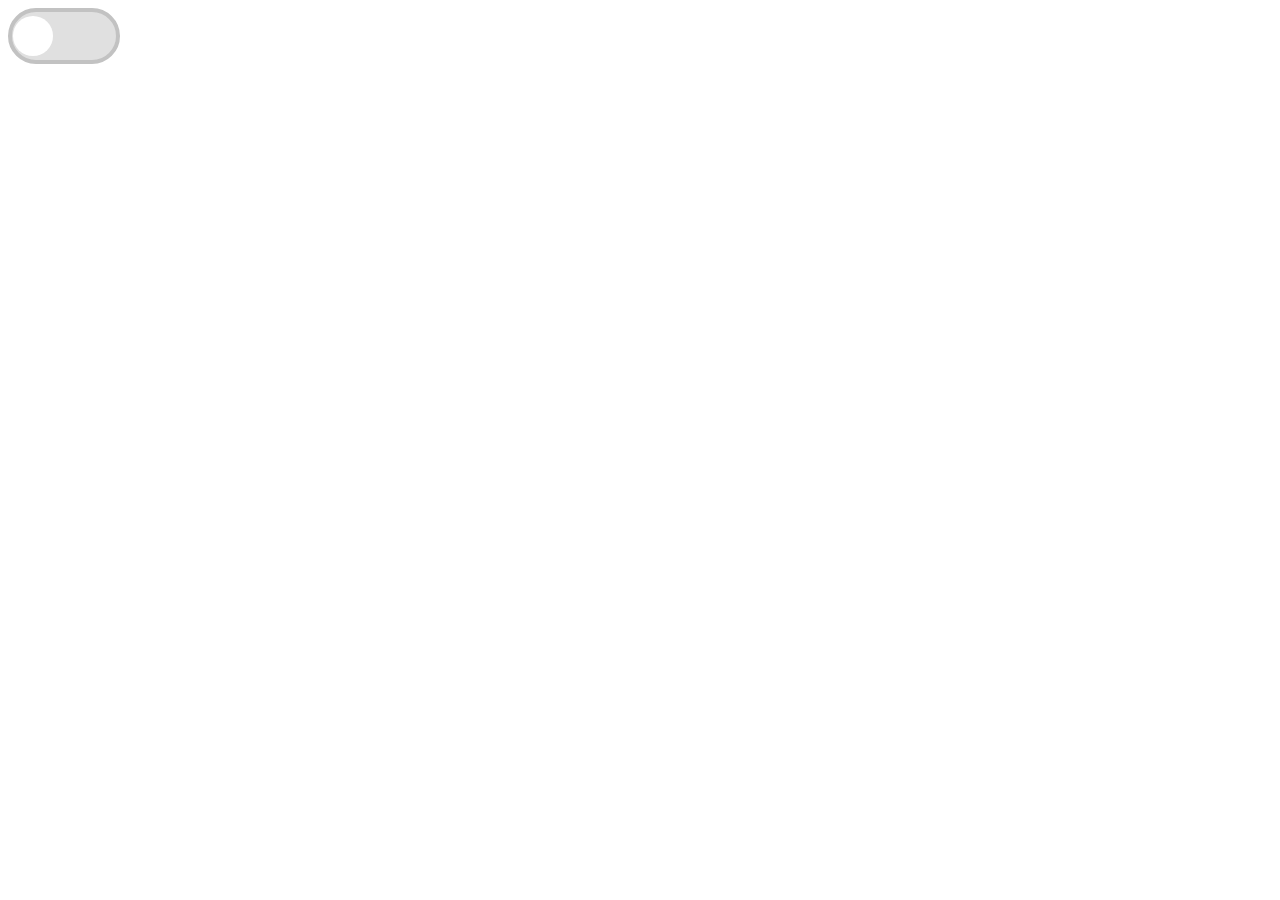
<file: Animated toggle Button/index.html>
<!DOCTYPE html>
<html lang="en">
<head>
    <meta charset="UTF-8">
    <meta name="viewport" content="width=device-width, initial-scale=1.0">
    <title>Animated toggle switch Button</title>
    <link rel="stylesheet" href="style.css">
</head>
<body>
    <div class="toggle-container">
        <input type="checkbox" id="toggle" class="toggle">
        <label for="toggle">
            <div class="toggle-circle">
                
            </div>
        </label>
    </div>
</body>
</html>
</file>
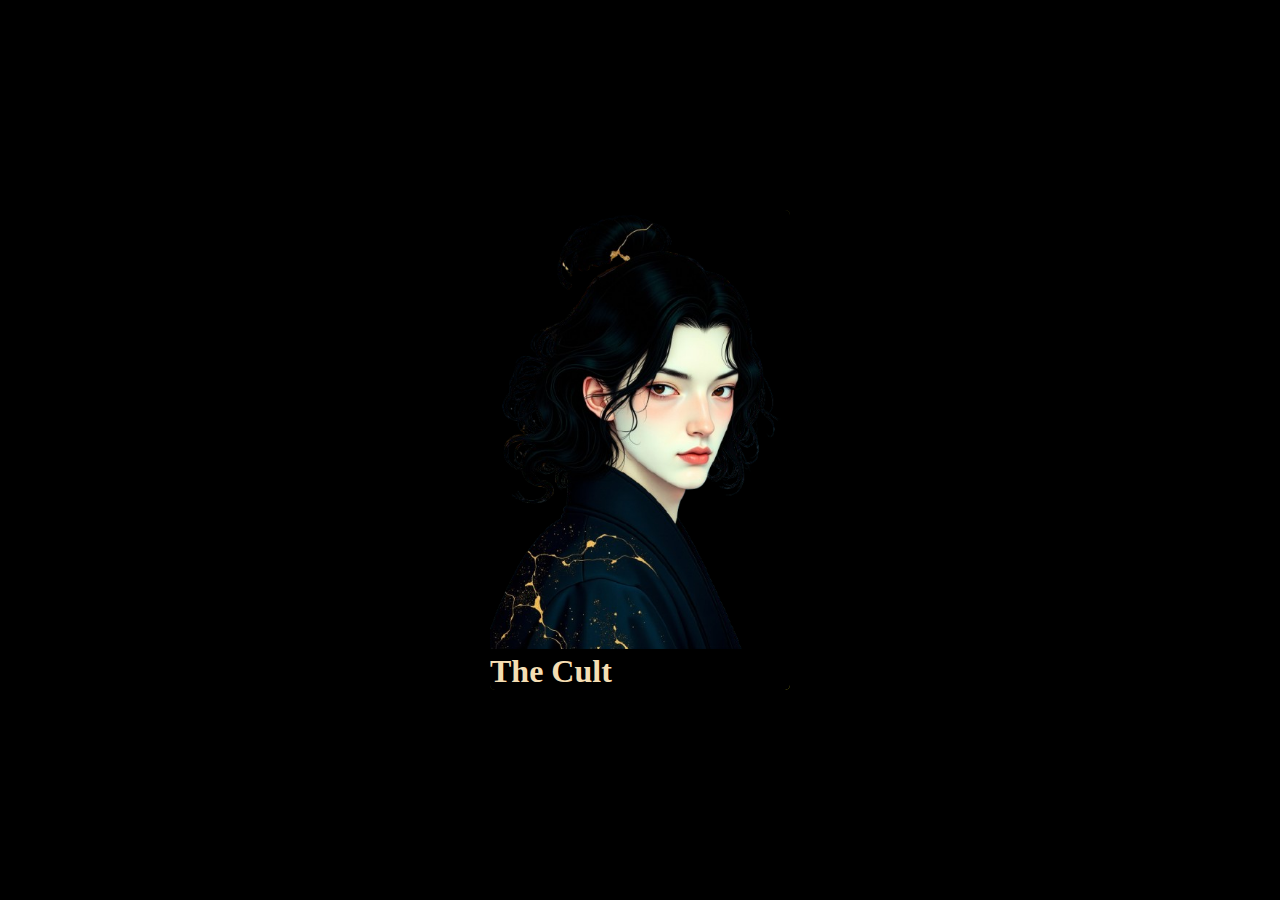
<file: Animation1/index.html>
<!DOCTYPE html>
<html lang="en">
<head>
    <meta charset="UTF-8">
    <meta name="viewport" content="width=device-width, initial-scale=1.0">
    <link rel="stylesheet" href="style.css">
    <title>Document</title>
</head>
<body>
    <div id="parent">
        <img src="./image.png" alt="">
        <h1>The Cult</h1>
    </div>
</body>
</html>
</file>
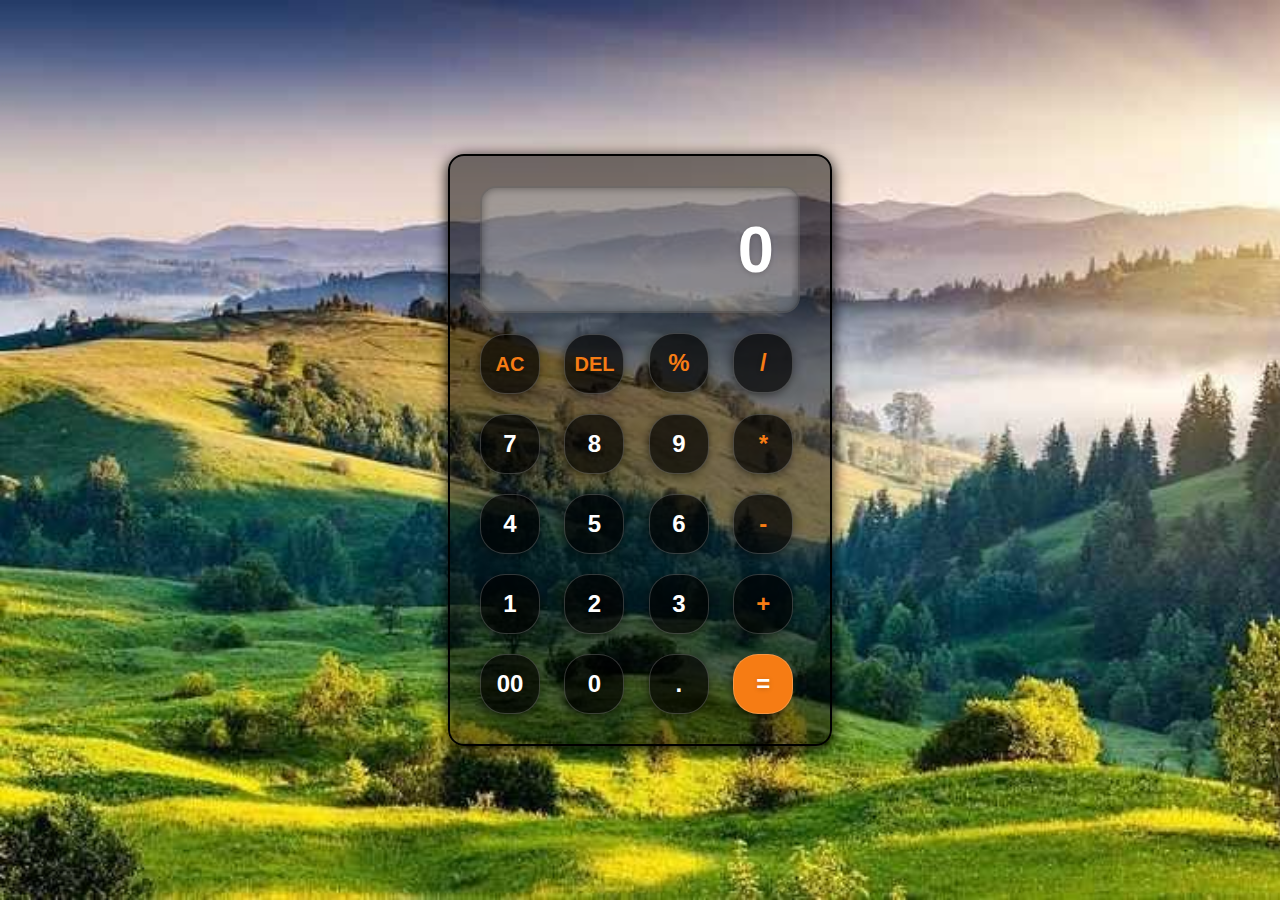
<file: calculator/index.html>
<!DOCTYPE html>
<html lang="en">

<head>
    <meta charset="UTF-8">
    <meta name="viewport" content="width=device-width, initial-scale=1.0">
    <title>Calculator</title>
    <link rel="stylesheet" href="style.css">
</head>

<body>
    <div class="container">
        <input type="text" placeholder="0" readonly>
        <div>
           <button class="operator ac">AC</button>
           <button class="operator del">DEL</button>
           <button class="operator ">%</button>
           <button class="operator ">/</button>
        </div>
        <div>
           <button>7</button>
           <button>8</button>
           <button>9</button>
           <button class="operator ">*</button>
        </div>
        <div>
            <button>4</button>
            <button>5</button>
            <button>6</button>
            <button class="operator ">-</button>
        </div>
        <div>
            <button>1</button>
            <button>2</button>
            <button>3</button>
            <button class="operator ">+</button>
        </div>
        <div>
            <button>00</button>
            <button>0</button>
            <button>.</button>
            <button class="equalBtn">=</button>
        </div>
    </div>


    <script src="./script.js"></script>
</body>

</html>
</file>
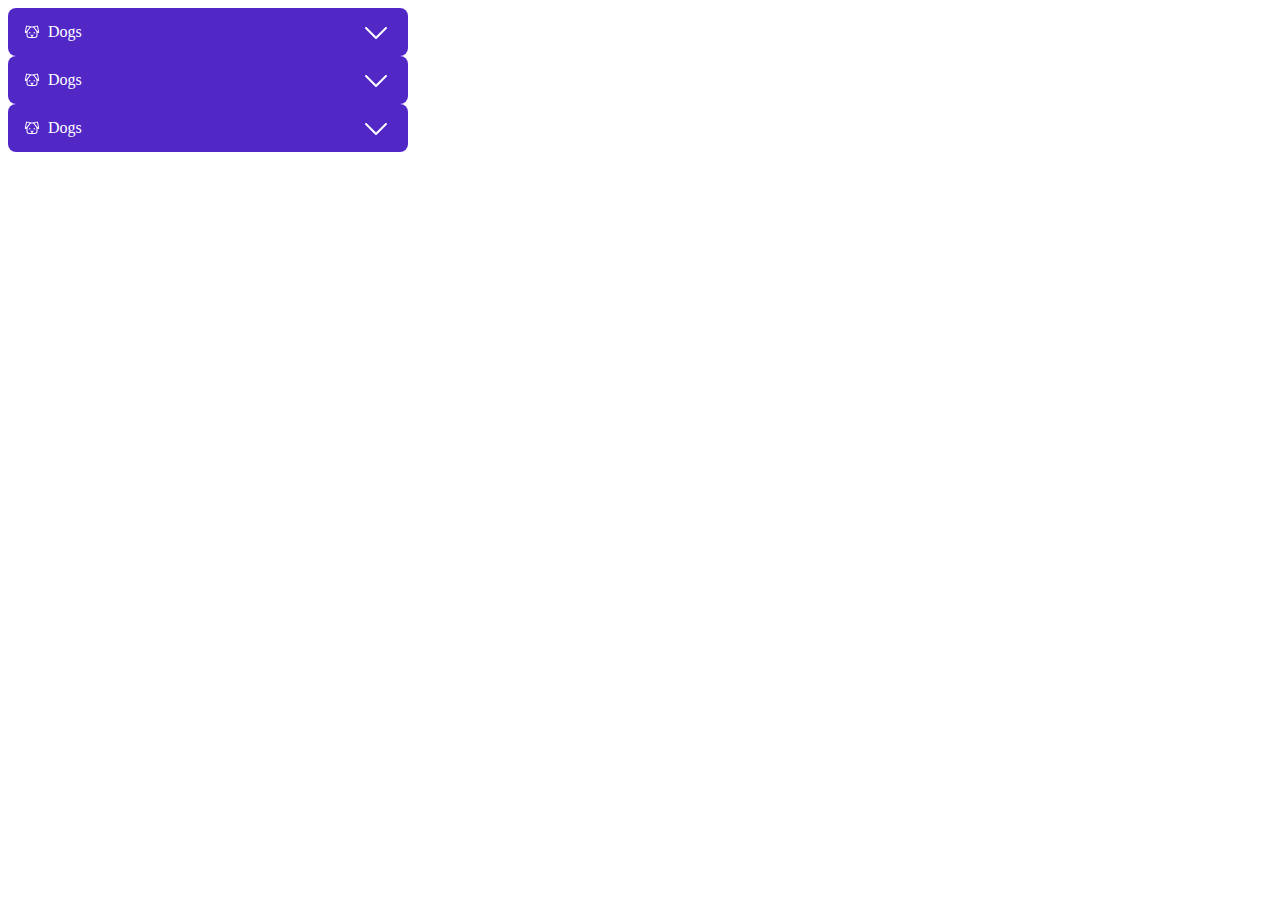
<file: dropdown menu/index.html>
<!DOCTYPE html>
<html lang="en">

<head>
    <meta charset="UTF-8">
    <meta name="viewport" content="width=device-width, initial-scale=1.0">
    <title>Dropdown Menu</title>
    <link rel="stylesheet" href="style.css">
</head>

<body>
    <div class="side-menu">
        <div class="dropdown">
            <label class="dropdown-menu">
                <div class="dropdown-name">
                    <img src="./dog-icon.svg" alt="dog-icon">
                    <span>Dogs</span>
                </div>
                <input type="checkbox" />
                <svg width="32" height="32" viewBox="0 0 32 32" fill="none" xmlns="http://www.w3.org/2000/svg">
                    <path fill-rule="evenodd" clip-rule="evenodd"
                        d="M5.29289 11.2929C5.68342 10.9024 6.31658 10.9024 6.70711 11.2929L16 20.5858L25.2929 11.2929C25.6834 10.9024 26.3166 10.9024 26.7071 11.2929C27.0976 11.6834 27.0976 12.3166 26.7071 12.7071L16.7071 22.7071C16.3166 23.0976 15.6834 23.0976 15.2929 22.7071L5.29289 12.7071C4.90237 12.3166 4.90237 11.6834 5.29289 11.2929Z"
                        fill="white" />
                </svg>
            </label>
            <ul class="menu-list">
                <li>Item 1</li>
                <li>Item 2</li>
                <li>Item 3</li>
                <li>Item 4</li>
            </ul>
        </div>
        <div class="dropdown">
            <label class="dropdown-menu">
                <div class="dropdown-name">
                    <img src="./dog-icon.svg" alt="dog-icon">
                    <span>Dogs</span>
                </div>
                <input type="checkbox" />
                <svg width="32" height="32" viewBox="0 0 32 32" fill="none" xmlns="http://www.w3.org/2000/svg">
                    <path fill-rule="evenodd" clip-rule="evenodd"
                        d="M5.29289 11.2929C5.68342 10.9024 6.31658 10.9024 6.70711 11.2929L16 20.5858L25.2929 11.2929C25.6834 10.9024 26.3166 10.9024 26.7071 11.2929C27.0976 11.6834 27.0976 12.3166 26.7071 12.7071L16.7071 22.7071C16.3166 23.0976 15.6834 23.0976 15.2929 22.7071L5.29289 12.7071C4.90237 12.3166 4.90237 11.6834 5.29289 11.2929Z"
                        fill="white" />
                </svg>
            </label>
            <ul class="menu-list">
                <li>Item 1</li>
                <li>Item 2</li>
                <li>Item 3</li>
                <li>Item 4</li>
            </ul>
        </div>
        <div class="dropdown">
            <label class="dropdown-menu">
                <div class="dropdown-name">
                    <img src="./dog-icon.svg" alt="dog-icon">
                    <span>Dogs</span>
                </div>
                <input type="checkbox" />
                <svg width="32" height="32" viewBox="0 0 32 32" fill="none" xmlns="http://www.w3.org/2000/svg">
                    <path fill-rule="evenodd" clip-rule="evenodd"
                        d="M5.29289 11.2929C5.68342 10.9024 6.31658 10.9024 6.70711 11.2929L16 20.5858L25.2929 11.2929C25.6834 10.9024 26.3166 10.9024 26.7071 11.2929C27.0976 11.6834 27.0976 12.3166 26.7071 12.7071L16.7071 22.7071C16.3166 23.0976 15.6834 23.0976 15.2929 22.7071L5.29289 12.7071C4.90237 12.3166 4.90237 11.6834 5.29289 11.2929Z"
                        fill="white" />
                </svg>
            </label>
            <ul class="menu-list">
                <li>Item 1</li>
                <li>Item 2</li>
                <li>Item 3</li>
                <li>Item 4</li>
            </ul>
        </div>
    </div>
</body>

</html>
</file>
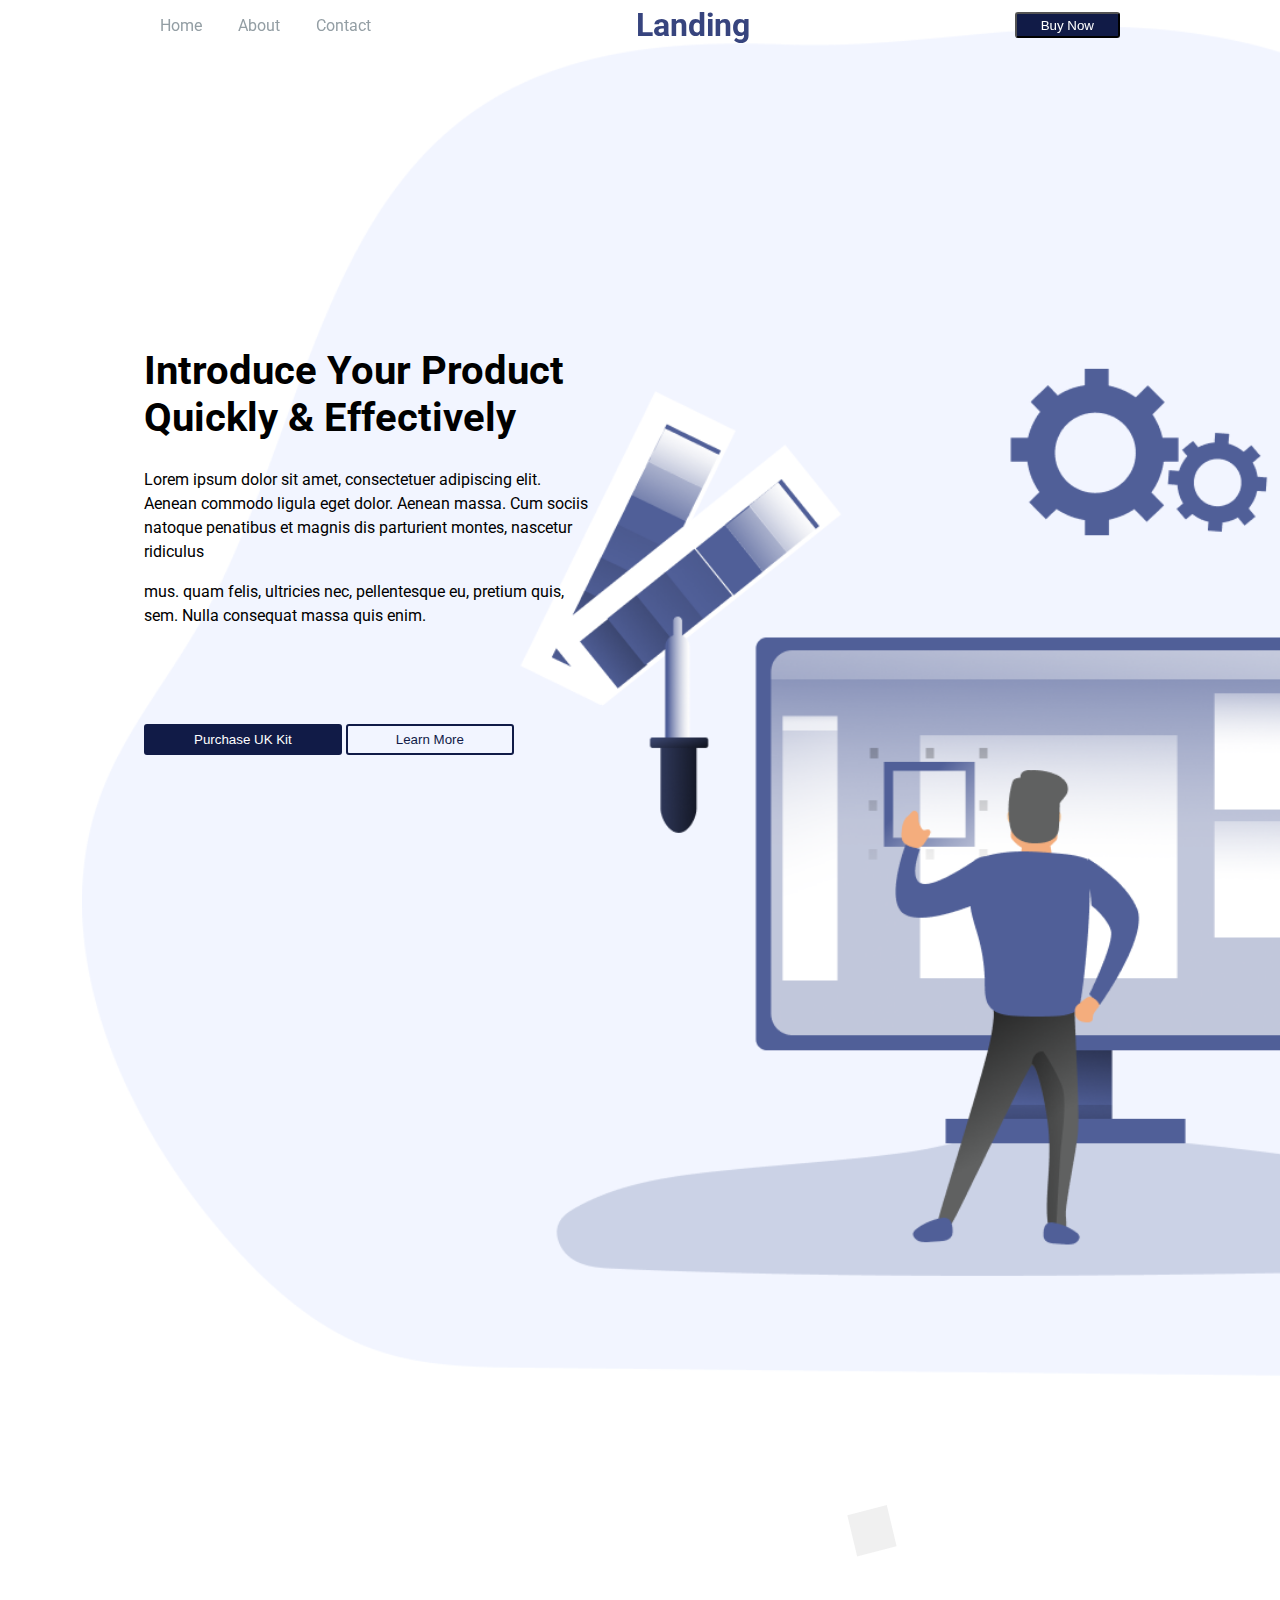
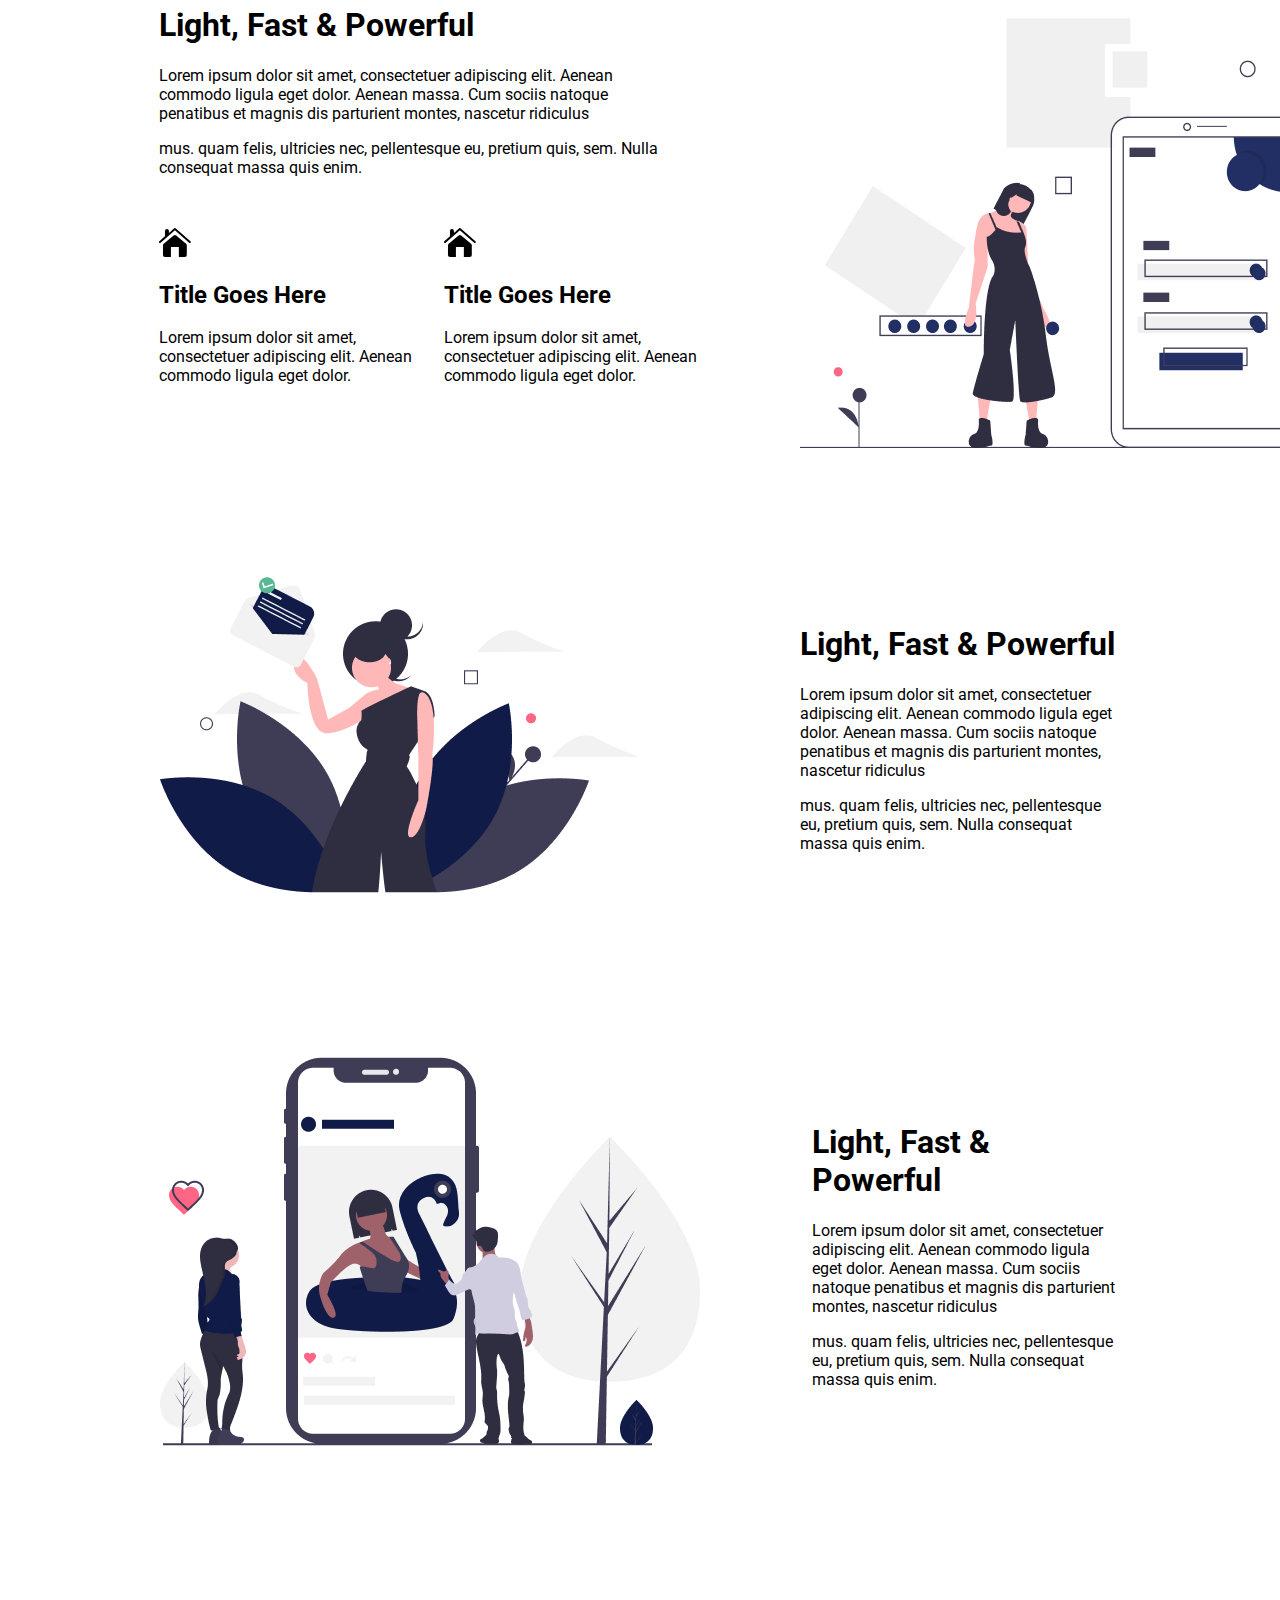
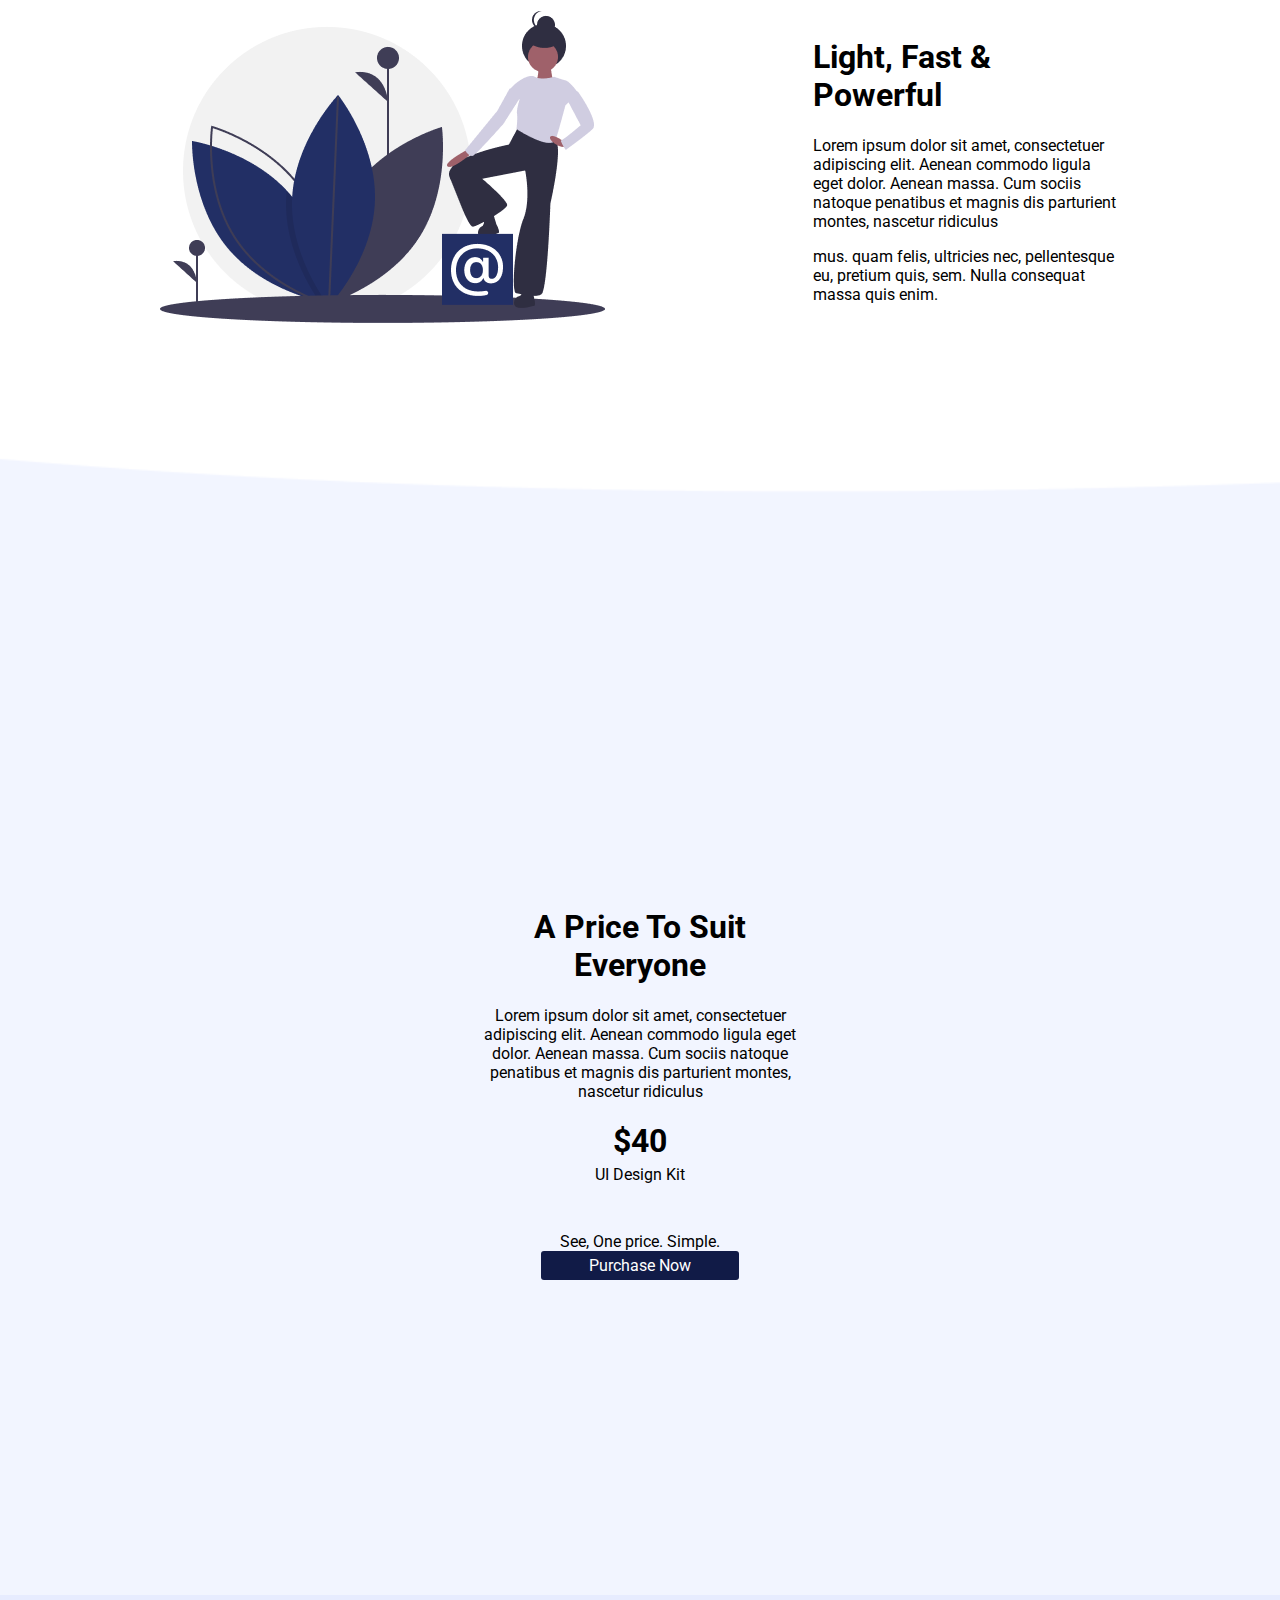
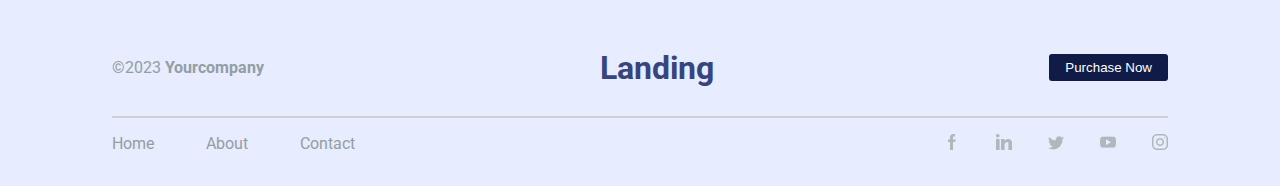
<file: figma/index.html>
<!DOCTYPE html>
<html lang="en">

<head>
    <meta charset="UTF-8">
    <meta name="viewport" content="width=device-width, initial-scale=1.0">
    <title>Figma website 1</title>
    <link rel="stylesheet" href="style.css">
    <link
        href="https://fonts.googleapis.com/css?family=Roboto:100,100italic,300,300italic,regular,italic,500,500italic,700,700italic,900,900italic"
        rel="stylesheet" />

</head>

<body>
    <div id="header">
        <div id="nav-bar">
            <a href="#">Home</a>
            <a href="#">About</a>
            <a href="#">Contact</a>
        </div>

        <h1>Landing</h1>

        <button>Buy Now</button>
    </div>

    <div id="bg-image">


        <div id="content-1">
            <h1>Introduce Your Product Quickly & Effectively</h1>

            <p>Lorem ipsum dolor sit amet, consectetuer adipiscing elit. Aenean commodo ligula eget dolor. Aenean massa.
                Cum sociis natoque penatibus et magnis dis parturient montes, nascetur ridiculus
            </p>
            <p>mus. quam felis, ultricies nec, pellentesque eu, pretium quis, sem. Nulla consequat massa quis
                enim.</p>

            <button class="btn btn-1">
                Purchase UK Kit
            </button>
            <button class="btn btn-2">
                Learn More
            </button>

        </div>

    </div>


    <div id="content-2-container">
        <div id="content-2">
            <h1>Light, Fast & Powerful</h1>

            <p>Lorem ipsum dolor sit amet, consectetuer adipiscing elit. Aenean commodo ligula eget dolor. Aenean massa.
                Cum sociis natoque penatibus et magnis dis parturient montes, nascetur ridiculus
            </p>
            <p>mus. quam felis, ultricies nec, pellentesque eu, pretium quis, sem. Nulla consequat massa quis
                enim.</p>

            <div id="content-2-box">

                <div id="box-1" class="box">
                    <img src="./assests/house.svg" alt="">
                    <h2>Title Goes Here</h2>
                    <p>Lorem ipsum dolor sit amet, consectetuer adipiscing elit. Aenean commodo ligula eget dolor. </p>
                </div>
                <div id="box-2" class="box">
                    <img src="./assests/house.svg" alt="">
                    <h2>Title Goes Here</h2>
                    <p>Lorem ipsum dolor sit amet, consectetuer adipiscing elit. Aenean commodo ligula eget dolor. </p>
                </div>

            </div>

        </div>

        <img src="./assests/undraw_mobile_login_ikmv.png" alt="">

    </div>


    <div id="content-3-container">

        <div class="content-3-box1">
            <div>
                <img src="./assests/undraw_happy_news_hxmt.png" alt="">
            </div>
            <div class="content-3-box1-1">
                <h1>Light, Fast & Powerful</h1>
                <p>Lorem ipsum dolor sit amet, consectetuer adipiscing elit. Aenean commodo ligula eget dolor. Aenean
                    massa.
                    Cum sociis natoque penatibus et magnis dis parturient montes, nascetur ridiculus
                </p>
                <p>mus. quam felis, ultricies nec, pellentesque eu, pretium quis, sem. Nulla consequat massa quis
                    enim.</p>
            </div>
        </div>

        <div class="content-3-box2">
            <div>
                <img src="./assests/undraw_social_influencer_sgsv.png" alt="">
            </div>
            <div class="content-3-box1-1">
                <h1>Light, Fast & Powerful</h1>
                <p>Lorem ipsum dolor sit amet, consectetuer adipiscing elit. Aenean commodo ligula eget dolor. Aenean
                    massa.
                    Cum sociis natoque penatibus et magnis dis parturient montes, nascetur ridiculus
                </p>
                <p>mus. quam felis, ultricies nec, pellentesque eu, pretium quis, sem. Nulla consequat massa quis
                    enim.</p>
            </div>
        </div>

        <div class="content-3-box3">
            <div>
                <img src="./assests/undraw_mention_6k5d.png" alt="">
            </div>
            <div class="content-3-box1-1">
                <h1>Light, Fast & Powerful</h1>
                <p>Lorem ipsum dolor sit amet, consectetuer adipiscing elit. Aenean commodo ligula eget dolor. Aenean
                    massa.
                    Cum sociis natoque penatibus et magnis dis parturient montes, nascetur ridiculus
                </p>
                <p>mus. quam felis, ultricies nec, pellentesque eu, pretium quis, sem. Nulla consequat massa quis
                    enim.</p>

            </div>

        </div>

    </div>


    <div id="content-4-container">
        <div id="content-4-container-box">
            <h1>A Price To Suit Everyone</h1>
            <p>Lorem ipsum dolor sit amet, consectetuer adipiscing elit. Aenean commodo ligula eget dolor. Aenean massa.
                Cum sociis natoque penatibus et magnis dis parturient montes, nascetur ridiculus </p>

            <div id="dollar">
                <h1>$40</h1>
                <p>UI Design Kit</p>
            </div>

            <div id="purchase">

                <p>See, One price. Simple.</p>
                <a href="#">Purchase Now</a>

            </div>

        </div>

    </div>

    <div id="footer-container">
        <div class="footer-container-box-1">
            <p>©2023 <b>Yourcompany</b></p>
            <h1>Landing</h1>
            <button>Purchase Now</button>
        </div>
        <hr>
        <div class="footer-container-box-1 ">
            <div id="links">
                <a href="#">Home</a>
                <a href="#">About</a>
                <a href="#">Contact</a>
            </div>
            <div id="logos">
                <a href="#"><img src="./assests/facebook.png" alt=""></a>
                <a href="#"><img src="./assests/Combined Shape.png" alt=""></a>
                <a href="#"><img src="./assests/twiter.png" alt=""></a>
                <a href="#"><img src="./assests/youtube.png" alt=""></a>
                <a href="#"><img src="./assests/Instagram.png" alt=""></a>
            </div>

        </div>

    </div>


    <script src="./script.js"></script>
</body>

</html>
</file>
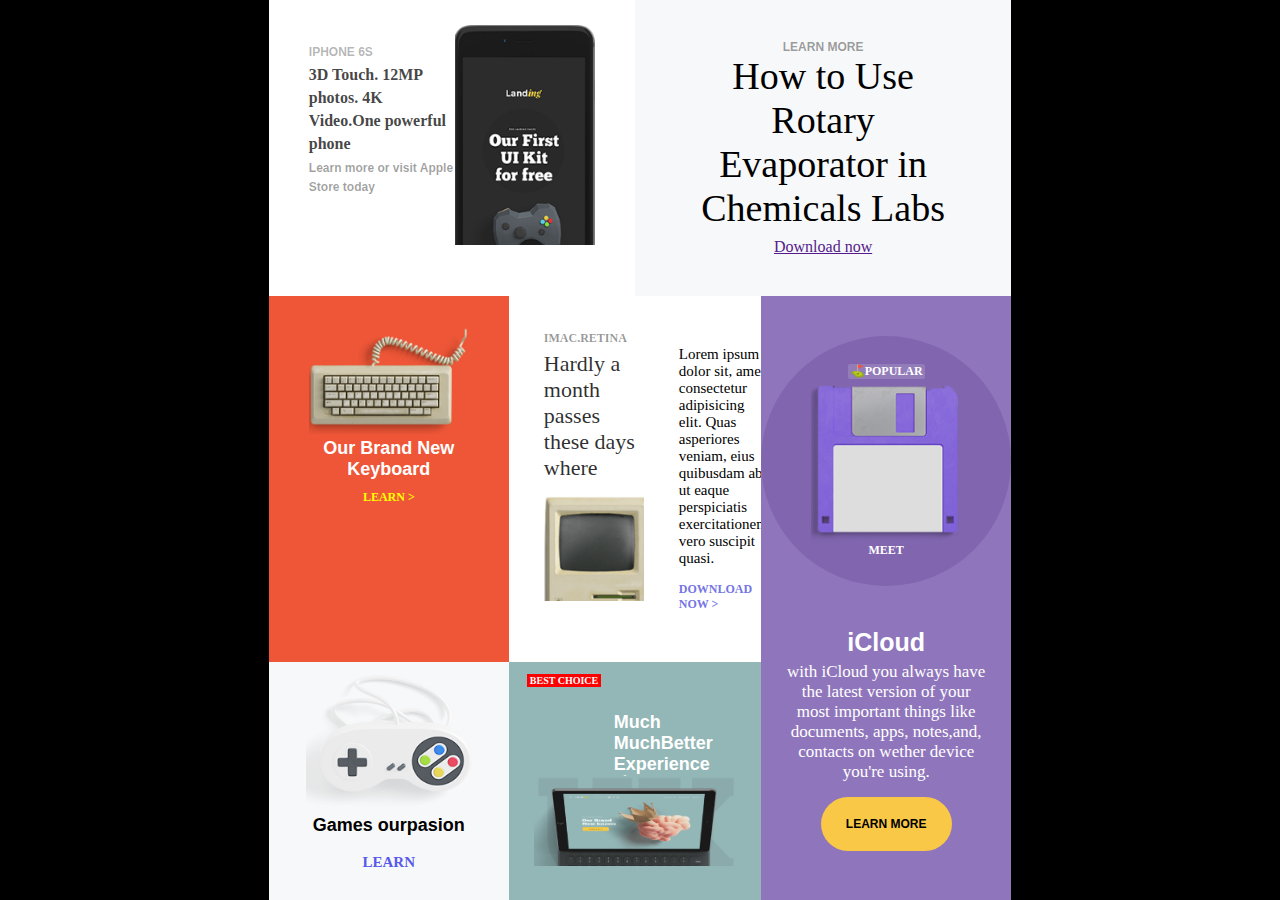
<file: Grid/index.html>
<!DOCTYPE html>
<html lang="en">
<head>
    <meta charset="UTF-8">
    <meta name="viewport" content="width=device-width, initial-scale=1.0">
    <link rel="stylesheet" href="style.css">
    <title>Grid</title>
</head>
<body>
    <div id="main">
        <div id="div1">
                <div id="textdiv1">
                    <h4>iphone 6s</h4>
                    <ol id="ol1">
                        <li>3D Touch. 12MP</li>
                        <li> photos. 4K</li>
                        <li>Video.One powerful</li>
                        <li>phone</li>
                    </ol>
                    <ol id="ol2">
                        <li>Learn more or visit Apple</li>
                        <li>Store today</li>
                    </ol>
                </div>
                <div id="imagediv1">
                    <img src="./mobile.png" alt="">
                </div>
        </div>
        <div id="div2">
            <div>
                <h1>learn more</h1>
                <p>How to Use Rotary Evaporator in Chemicals Labs</p>
                <a href="">Download now</a>
            </div>
        </div>
        <div id="div3">
            <img src="./keyboard.png" alt="">
            <p>our brand new keyboard</p>
            <h4>learn ></h4>
        </div>
        <div id="div4">
            <div id="box1div4">
                <h1>imac.retina</h1>
                <p>Hardly a month passes these days where</p>
                <img src="./whitemobile.png" alt="">
            </div>
            <div id="box2div4">
                <p>Lorem ipsum dolor sit, amet consectetur adipisicing elit. Quas asperiores veniam, eius quibusdam ab ut eaque perspiciatis exercitationem vero suscipit quasi.</p>
                <h1>download now ></h1>
            </div>
        </div>
        <div id="div5">
            <div id="box1div5">
                <h1>⛳Popular</h1>
                <img src="./circle image.png" alt="">
                <h2>meet</h2>
            </div>
            <div id="box2div5">
                <h1>iCloud</h1>
                <p>with iCloud you always have the latest version of your most important things like documents, apps, notes,and, contacts on wether device you're using.</p>
                <button>learn more</button>
            </div>
        </div>
        <div id="div6">
            <img src="./paint.png" alt="">
            <h1>Games ourpasion</h1>
            <h2>learn</h2>
        </div>
        <div id="div7">
            <h1>best choice</h1>
            <p>Much MuchBetter Experience</p>
            <img src="./laptop.png" alt="">
        </div>
    </div>
</body>
</html>
</file>
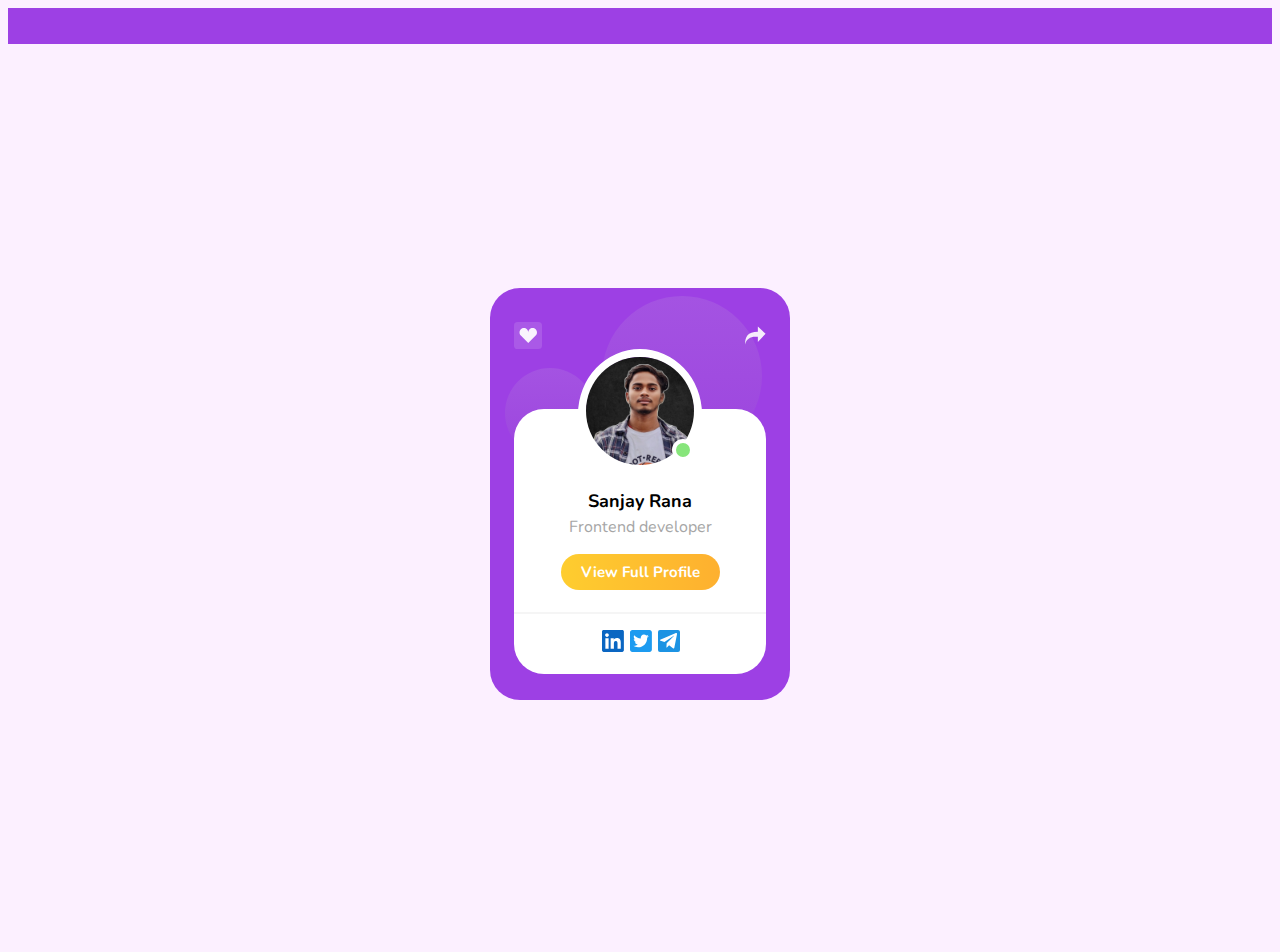
<file: profile card/index.html>
<!DOCTYPE html>
<html lang="en">

<head>
    <meta charset="UTF-8">
    <meta name="viewport" content="width=device-width, initial-scale=1.0">
    <title>Profile card</title>
    <link rel="preconnect" href="https://fonts.googleapis.com">
    <link rel="preconnect" href="https://fonts.gstatic.com" crossorigin>
    <link href="https://fonts.googleapis.com/css2?family=Nunito:ital,wght@0,200..1000;1,200..1000&display=swap"
        rel="stylesheet">
    <link rel="stylesheet" href="style.css">
</head>

<body>
    <div class="top-strip"></div>
    <div class="container">
        <div class="profile-card">
            <div class="blue-circle circle1"></div>
            <div class="blue-circle circle2"></div>
            <div class="icons">
                <img src="./svgs/Like-icon.svg" alt="like-icon">
                <img src="./svgs/share-icon.svg" alt="share-icon">
            </div>
            <div class="profile-content">
                <div class="avtar-container">
                    <img src="./svgs/sanjay33.jpg" alt="avatar">
                    <div class="green-dot"></div>
                </div>
                <h3 class="userName">Sanjay Rana</h3>
                <p class="sub-title">Frontend developer</p>
                <a href="#" class="view-profile-btn">View Full Profile</a>
                <div class="socialMedia-icon">
                    <img class="social-icon" src="./svgs/linkedin-icon.svg" alt="linkedin">
                    <img class="social-icon" src="./svgs/twitter-icon.svg" alt="teiter">
                    <img class="social-icon" src="./svgs/telegram-icon.svg" alt="telegram">
                </div>
            </div>
        </div>
    </div>
</body>

</html>
</file>
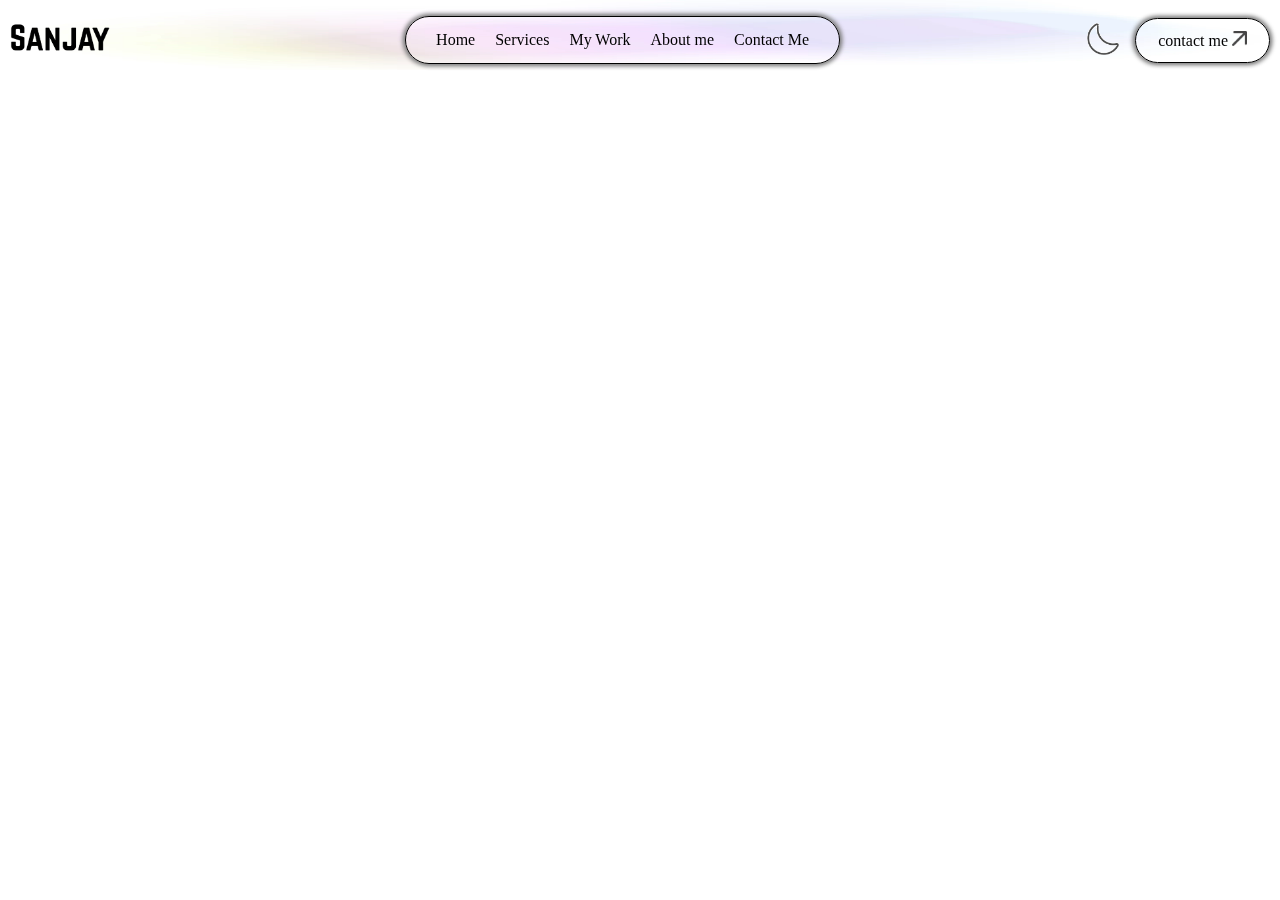
<file: Responsive NavBar/index.html>
<!DOCTYPE html>
<html lang="en">

<head>
    <meta charset="UTF-8">
    <meta name="viewport" content="width=device-width, initial-scale=1.0">
    <title>Document</title>
    <link rel="stylesheet" href="style.css">
</head>

<body>
    <div class="header-image-container">
        <img src="./images/header-bg-color.png" alt="header-image">
    </div>

    <header>
        <div class="logo-image-container">
            <img src="./images/logo-dark.png" alt="logo-image">
        </div>

        <div class="close-icon">
            <button><img src="./images/close-black.png" alt="close-icon"></button>
        </div>
        <nav class="nav-bar">
            <a href="#">Home</a>
            <a href="#">Services</a>
            <a href="#">My Work</a>
            <a href="#">About me</a>
            <a href="#">Contact Me</a>
        </nav>


        <div class="moon-container">
            <button><a href="#"><img src="./images/moon_icon.png" alt=""></a></button>
        </div>

        <div class="contact-container">
            <a href="#">contact me <img src="./images/arrow-icon.png" alt="arrow-icon"></a>
        </div>

        <div class="menu-container">
            <button><img src="./images/menu-black.png" alt=""></button>
        </div>

    </header>
    <nav class="nav-bar-vertical">
        <a href="#">Home</a>
        <a href="#">Services</a>
        <a href="#">My Work</a>
        <a href="#">About me</a>
        <a href="#">Contact Me</a>
    </nav>

    <div class="close-menu-container">
        <button><img src="./images/close-black.png" alt="close-icon"></button>
    </div>

    <script src="./script.js"></script>
</body>

</html>
</file>
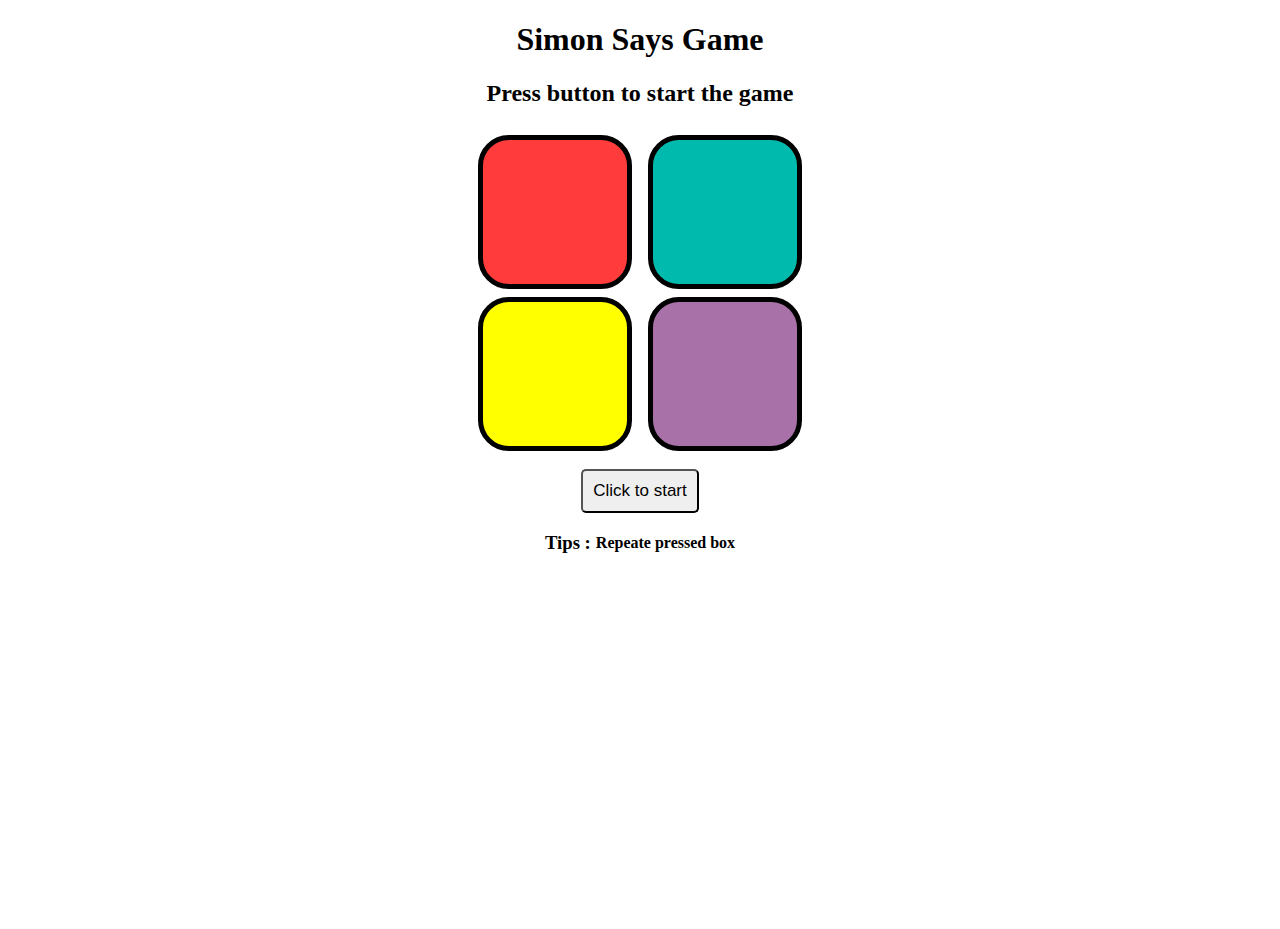
<file: simonGame/index.html>
<!DOCTYPE html>
<html lang="en">

<head>
    <meta charset="UTF-8">
    <meta name="viewport" content="width=device-width, initial-scale=1.0">
    <title>Simon Game</title>
    <link rel="stylesheet" href="style.css">
</head>

<body>
    <h1>Simon Says Game</h1>
    <h2>Press button to start the game</h2>

    <div class="btn-container">

        <div class="line-one">
            <div class="btns red" type="button" id="red"></div>
            <div class="btns yellow" type="button" id="yellow"></div>
        </div>

        <div class="line-two">
            <div class="btns green" type="button" id="green"></div>
            <div class="btns purple" type="button" id="purple"></div>
        </div>
    </div>

    <button class="startBtn">Click to start</button>
    
    <div class="box">
        <h3>Tips :</h3>
        <h4>Repeate pressed box</h4>
    </div>












    <script src="./script.js"></script>
</body>

</html>
</file>
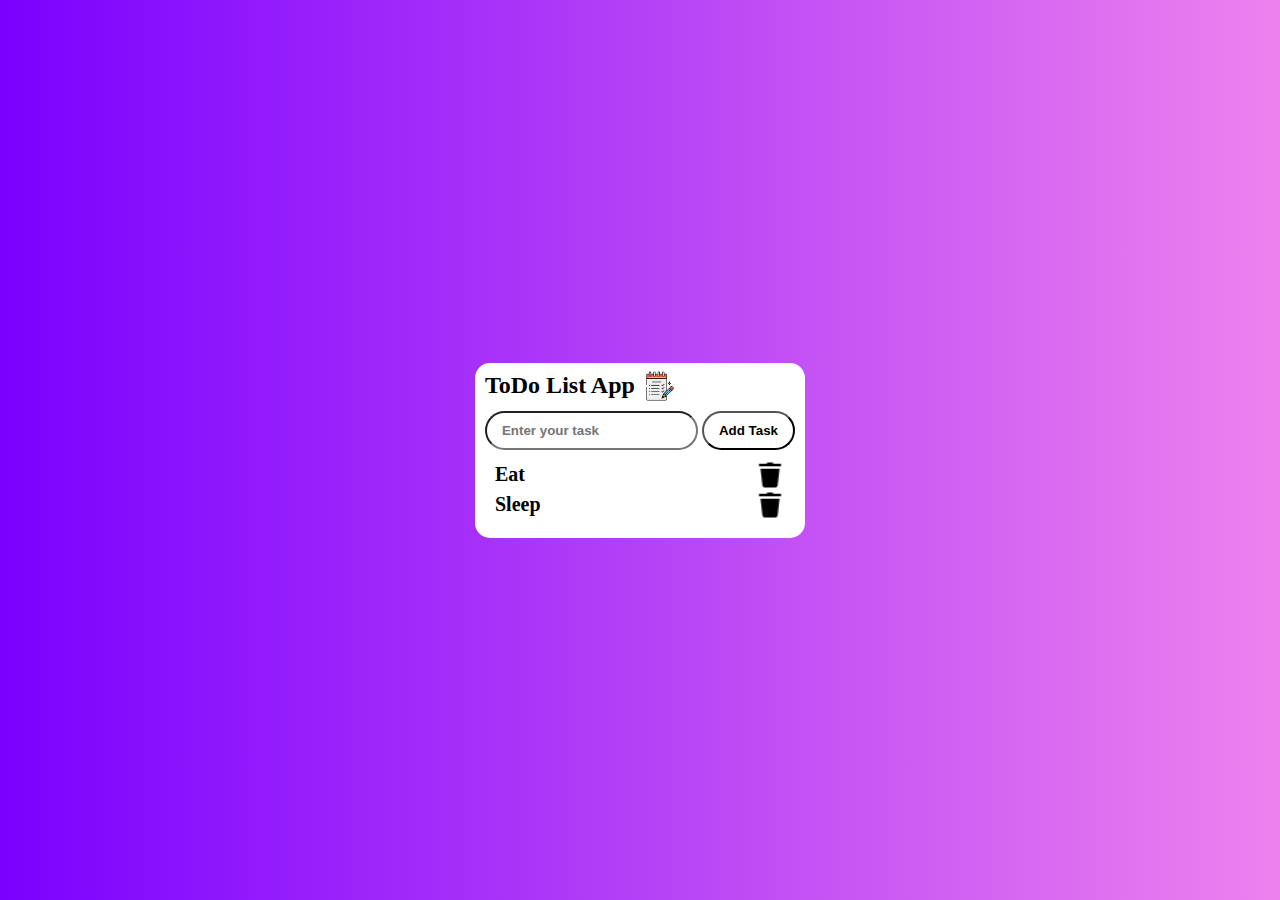
<file: ToDoList/index.html>
<!DOCTYPE html>
<html lang="en">

<head>
    <meta charset="UTF-8">
    <meta name="viewport" content="width=device-width, initial-scale=1.0">
    <title>To Do List</title>
    <link rel="stylesheet" href="style.css">
</head>

<body>
    <div class="toDo-container">
        <div class="container">
            <h2>ToDo List App <img src="./assests/ToDoimage.png" alt="ToDo image" width="30px"></h2>
            <input type="text" placeholder="Enter your task">
            <button type="submit" class="delete1">Add Task</button>
            <div class="list">
                <li>Eat <img class="delete2" src="./assests/icons8-delete-24.png" alt=""></button></li>
                <li>Sleep <img class="delete2" src="./assests/icons8-delete-24.png" alt=""></button></li>
            </div>

        </div>
    </div>


    <script src="./script.js"></script>
</body>

</html>
</file>
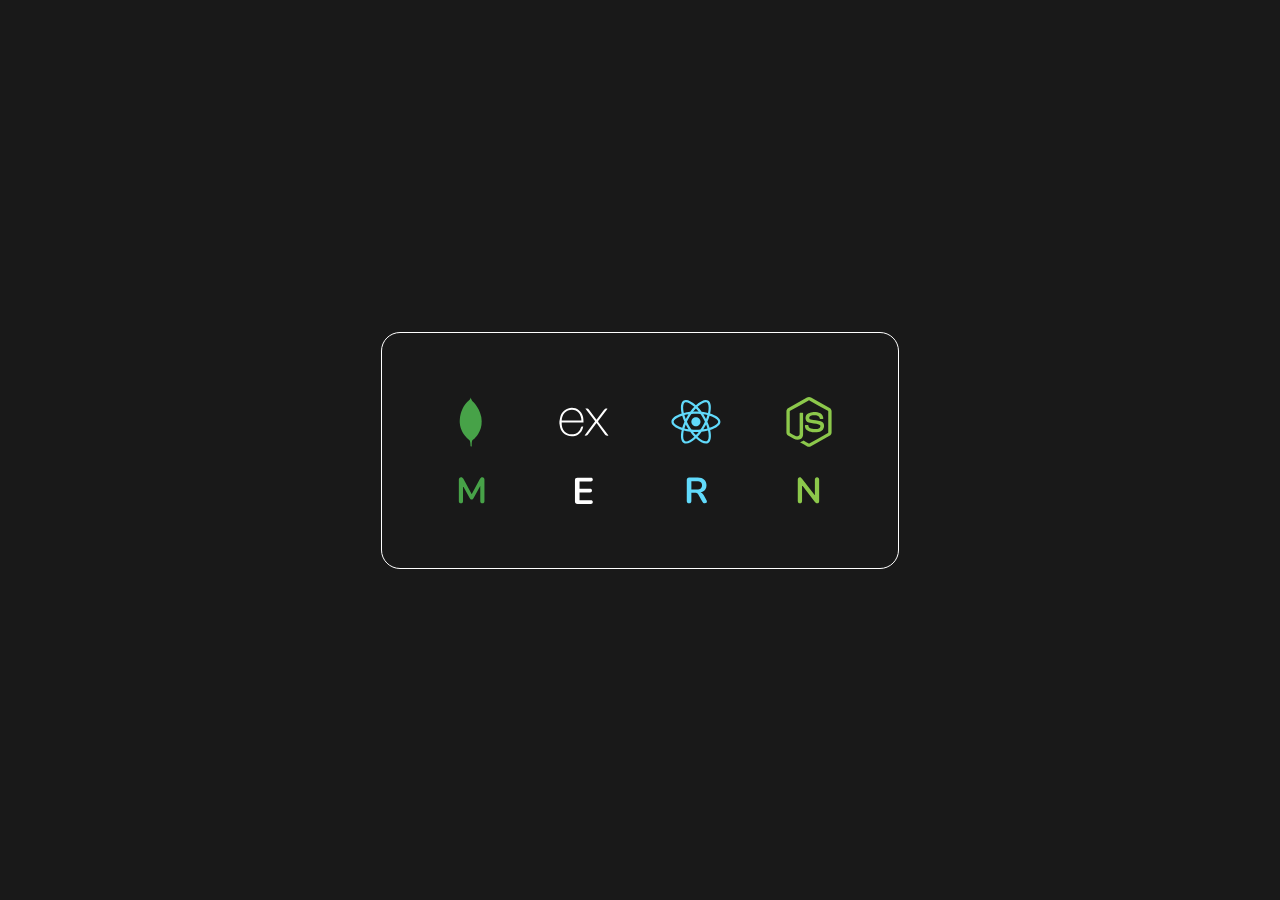
<file: Tooltip/index.html>
<!DOCTYPE html>
<html lang="en">

<head>
    <meta charset="UTF-8">
    <meta name="viewport" content="width=device-width, initial-scale=1.0">
    <title>Tooltip</title>
    <link rel="stylesheet" href="style.css">
</head>

<body>
    <div class="tooltip-container">

        <div class="tooltip-icon mongoDB">
            <img src="/Tooltip/svgs/mongoDBsm.svg" alt="mongodb symbol">
            <img src="/Tooltip/svgs/mongoDBw.svg" alt="" width="27px" height="27px">
            <div class="tooltip"><span>mongoDB</span></div>
        </div>

        <div class="tooltip-icon expressjs">
            <img src="/Tooltip/svgs/expressJSsm.svg" alt="expressjs symbol">
            <img src="/Tooltip/svgs/expressw.svg" alt="expressjs-E" height="27px" width="27px">
            <div class="tooltip"><span>Express.JS</span></div>
        </div>

        <div class="tooltip-icon reactjs">
            <img src="/Tooltip/svgs/reactSm.svg" alt="reactjs symbol">
            <img src="/Tooltip/svgs/reactJSw.svg" alt="react-R" height="27px" width="27px">
            <div class="tooltip"><span>React.JS</span></div>
        </div>

        <div class="tooltip-icon nodejs">
            <img src="/Tooltip/svgs/nodeJSsm.svg" alt="nodejs symbol">
            <img src="/Tooltip/svgs/nodesJSw.svg" alt="nodejs-N" height="27px" width="27px">
            <div class="tooltip"><span>Node.JS</span></div>
        </div>

    </div>

    <script src="./script.js"></script>
</body>

</html>
</file>
<file: Animated toggle Button/style.css>
* {
    box-sizing: border-box;
}
:root {
    --color: #5128c6;
}
.toggle {
    height: 5px;
    position: absolute;
    top: 10px;
    left: 40px;
}

.toggle-container label {
    display: inline-block;
    width: 112px;
    height: 56px;
    background-color: #e0e0e0;
    border: 4px solid#c2c2c2;
    border-radius: 30px;
    cursor: pointer;
    display: flex;
    position: relative;
    padding: 4px;
}

.toggle-circle {
    width: 40px;
    height: 40px;
    background-color: white;
    border-radius: 100%;
    transition: all .25s ease-in-out;
    position: absolute;
    left: 1.2px;
}

.toggle-container label:hover {
    border-color: var(--color);
}

.toggle:checked+label .toggle-circle {
    left: 100%;
    background-color: #e0e0e0;
    transform: translate(-105%);
}

.toggle:checked+label {
    border-color: var(--color);
    background-color: white
}

.toggle:focus+label,
label:active {
    border-color: var(--color);
    outline: 2px solid #cfbfff;
}
</file>
<file: Animation1/style.css>
* {
    margin: 0;
    padding: 0;
    box-sizing: border-box;
}

html,
body {
    height: 100%;
    width: 100%;
}

body {
    background-color: rgb(0, 0, 0);
    display: flex;
    align-items: center;
    justify-content: center;
}

@property --rotate {
    syntax: "<angle>";
    initial-value: 0deg;
    inherits: false;
}

#parent {
    max-width: 300px;
    max-height: 500px;
    color: wheat;
    background:linear-gradient(black) padding-box,
            conic-gradient(from var(--rotate), black, rgb(243, 243, 40), black, black) border-box;
    border-radius: 5px;
    box-shadow: 0 0 0px rgb(208, 208, 63);
    animation: rotatebox 4s infinite linear;
    border: 0px solid rgba(0, 0, 0, 0.784);
    animation-play-state: paused;
    transition: all 0.3s linear;
}

#parent:hover{
    animation-play-state: running;
    box-shadow: 0 0 30px rgb(208, 208, 63);
    border: 5px solid rgba(0, 0, 0, 0.468);
    color: aqua;
    text-shadow: 0 0 10px;
    
}

img {
    width: 100%;
}

@keyframes rotatebox {
    from {
        --rotate: 0deg;
    }

    to {
        --rotate: 360deg;
    }
}
</file>
<file: calculator/style.css>
* {
    box-sizing: border-box;
    margin: 0;
    padding: 0;
    font-family: sans-serif;
    font-weight: bold;
}
body {
    width: 100%;
    height: 100vh;
    display: flex;
    justify-content: center;
    align-items: center;
    background: url(./assets/backgroundjpg.jpg);
    background-size: cover;
}

.container {
    padding: 20px;
    border: 2px solid black;
    border-radius: 16px;
    box-shadow: 0px 3px 15px rgba(0,0,0.8);
    background: rgba(0, 0, 0, 0.5);
}
input{
    width: 320px;
    padding: 24px;
    margin: 10px;
    background: rgba(255, 255, 255, 0.3);
    box-shadow: inset 0px 0px 8px rgba(0, 0, 0, 0.4);
    font-size: 65px;
    color: #fff;
    border: 2px solid rgba(0, 0, 0, 0.3);
    border-radius: 16px;
    text-shadow: 0px 1px 5px rgba(0, 0, 0, 0.2);
    text-align: right;
}

input::placeholder{
    color: #fff;
}
button{
    width: 60px;
    height: 60px;
    margin: 10px;
    color: #fff;
    background: rgba(0, 0, 0, 0.7);
    font-size: 24px;
    cursor: pointer;
    border: 1px solid rgba(255, 255, 255, 0.2);
    border-radius: 25px;
    text-shadow: 0px 1px 5px rgba(0, 0, 0, 0.2);
    box-shadow: -1px 2px 10px rgba(0, 0, 0, 0.5);
}

.ac, .del {
    font-size: 20px;
}
button:hover {
    color: #fff;
    background-color: #f67c14;
}
.equalBtn {
    background-color: #f67c14;
}
.operator {
    color: #f67c14;
}
</file>
<file: dropdown menu/style.css>
* {
    box-sizing: border-box;
}

.side-menu {
    max-width: 400px;
}

.dropdown-menu {

    background-color: #5128c6;
    border-radius: 8px;
    display: flex;
    justify-content: space-between;
    align-items: center;
    padding: 8px 16px;
    cursor: pointer;
    color: white;
}

.dropdown-menu input {
    position: absolute;
    opacity: 0;
}

.dropdown-name {
    display: flex;
    gap: 8px;
}

.dropdown-menu svg {
    transition: transform 0.25s ease-in-out;
}

.dropdown-menu input:checked+svg {
    transform: rotate(180deg);
}

.menu-list {
    padding: 0;
    margin: 0;
    box-shadow:0 0 16px 0 rgba(0, 0, 0, 0.2);
    max-height: 0;
    overflow: hidden;
    transition: all 0.25s ease-in-out;
    border-radius: 0 0 4px 4px;
}

.menu-list li {
    list-style-type: none;
    padding: 8px 40px;
    cursor: pointer;
}
.menu-list li:hover {
    background-color: #e5e5e5;
}
.dropdown:has(input:checked) .menu-list{
    max-height: 400px;
}
.dropdown:has(input:checked) .dropdown-menu{
    border-radius: 4px 4px 0 0;
}

.dropdown-menu.dropdown + .dropdown {
    margin-top: 16px;
}
</file>
<file: figma/style.css>
* {
    box-sizing: border-box;
}

body {
    padding: 0;
    margin: 0;
    font-family: "Roboto",sans-serif;
}


#bg-image {
    background-image: url("./assests/designer_1.png");
    background-repeat: no-repeat;
    background-position: right;
    background-size: contain;
    position: relative;
    top: 0;
    height: 150vh;
}

#header {
    position: fixed;
    top: 0;
    display: flex;
    justify-content: space-between;
    align-items: center;
    padding: 0 10rem;
    width: 100%;
    height: 50px;
    z-index: 999;
}

.scroll {
    background: rgba(255, 255, 255, 0.3);
    backdrop-filter: blur(10px);
    -webkit-backdrop-filter: blur(10px);
}

#nav-bar a {
    text-decoration: none;
    color: #939EA4;
}

#nav-bar a+a {
    margin-left: 2rem;

}

#header>h1 {
    color: #37447E;
}

#header>button {
    background-color: #111B47;
    color: #fff;
    padding: 0.2rem 1.5rem;
    border-radius: 3px;
    cursor: pointer;
}

#content-1 {
    width: 30rem;
    margin-left: 10%;
    padding: 0 1rem;
    position: relative;
    top: 20rem;
}

#content-1>h1 {
    font-size: 2.5rem;
}

#content-1>p {
    line-height: 1.5;
}

#content-1>.btn {
    padding: 0.4rem 3rem;
    border-radius: 3px;
    border: 2px solid #111B47;
    margin-top: 5rem;
    cursor: pointer;
}

.btn-1 {
    background-color: #111B47;
    color: white;
}

.btn-2 {
    background: transparent;
    color: #111B47;
}


#content-2-container {
    display: flex;
    gap: 10rem;
    padding: 8rem;
    overflow-x: hidden;
}

#content-2 {
    width: 32rem;
    position: relative;
    left: 3%;
    padding-top: 5rem;

}

#content-2-box {
    width: 35rem;
    position: relative;
    margin-top: 3rem;
    display: flex;
    gap: 10px;
}

.box>h2 {
    font-size: 1.5rem;
}

.box>p {
    font-size: 1rem;
}

#content-3-container {
    padding: 0 10rem 5rem;
    display: flex;
    flex-direction: column;

}

.content-3-box1 {
    display: flex;
    align-items: center;
    gap: 10rem;
    margin-bottom: 10rem;
}

.content-3-box1-1 {
    width: 30rem;
}

.content-3-box2 {
    display: flex;
    align-items: center;
    gap: 7rem;
    margin-bottom: 10rem;
}

.content-3-box3 {
    display: flex;
    align-items: center;
    gap: 13rem;
}

#content-4-container {
    background-image: url(./assests/Rectangle.png);
    background-position: center;
    background-size: cover;
    display: flex;
    justify-content: center;
    align-items: center;
    padding: 30rem;
}

#content-4-container-box {
    text-align: center;
    width: 33rem;
}

#dollar>h1 {
    margin-bottom: 0;
}

#dollar>p {
    margin-top: 5px;
}

#purchase>p {
    margin-top: 3rem;
    margin-bottom: 5px;
}

#purchase>a {
    background-color: #111B47;
    color: #fff;
    padding: 0.2rem 3rem;
    border-radius: 3px;
    text-decoration: none;
    padding: 0.3rem 3rem;
}

#footer-container {
    display: flex;
    flex-direction: column;
    background-color: #E7ECFF;
    padding: 2rem 7rem;
    margin-top: -10rem;
}

.footer-container-box-1 {
    display: flex;
    justify-content: space-between;
    align-items: center;
}

.footer-container-box-1>p {
    color: #939EA4;
}

.footer-container-box-1>h1 {
    color: #37447E;
}

.footer-container-box-1>button {
    background-color: #111B47;
    border: none;
    color: #fff;
    padding: 0.4rem 1rem;
    border-radius: 3px;
    cursor: pointer;
}

#footer-container>hr {
    border: 1px solid #CDD1D4;
    width: 100%;
    margin-bottom: 1rem;
}

#links a {
    text-decoration: none;
    color: #939EA4;
}

#links a+a {
    margin-left: 3rem;
}

#logos a+a {
    margin-left: 2rem;
}
</file>
<file: Grid/style.css>
* {
    margin: 0;
    padding: 0;
    box-sizing: border-box;
}

html,
body {
    width: 100%;
    height: 100%;
    background-color: black;
    display: flex;
    align-items: center;
    justify-content: center;
}

#main {
    text-align: center;
    height: 100%;
    width: 58%;
    display: grid;
    grid-template-columns: 1fr 1fr 1fr 1fr;
    grid-template-rows: 1fr 1fr 1fr;
    grid-template-areas: "div1 div1 div2 div2"
        "div3 div4 div4 div5"
        "div6 div7 div7 div5";

}

#div1 {
    color: black;
    background-color: white;
    grid-area: div1;
    display: flex;
    justify-content: space-between;
    padding: 0 40px;
}

#textdiv1 {
    margin-top: 45px;
}

#textdiv1 h4 {
    font-size: 12px;
    color: rgba(0, 0, 0, 0.304);
    text-align: start;
    margin-bottom: 7px;
    text-transform: uppercase;
    font-family: 'Lucida Sans', 'Lucida Sans Regular', 'Lucida Grande', 'Lucida Sans Unicode', Geneva, Verdana, sans-serif;
}

#ol1 {
    color: rgba(0, 0, 0, 0.747);
    font-family: Cambria, Cochin, Georgia, Times, 'Times New Roman', serif;
    list-style: none;
    text-align: start;
    font-weight: 600;
    display: flex;
    flex-direction: column;
    gap: 5px;
}

#ol2 {
    color: rgba(0, 0, 0, 0.377);
    font-family: 'Franklin Gothic Medium', 'Arial Narrow', Arial, sans-serif;
    margin-top: 8px;
    list-style: none;
    text-align: start;
    font-weight: 600;
    display: flex;
    flex-direction: column;
    gap: 5px;
}
#ol2 li{
    font-size: 12px;
}

#imagediv1>img {
    height: 220px;
    width: 140px;
    margin-top: 25px;
}

#div2 {
    background-color: #F7F8F9;
    grid-area: div2;
}

#div2 div{
    width: 100%;
    height: 100%;
    padding: 40px 55px;
}

#div2 h1{
    text-transform: uppercase;
    font-size: 12px;
    color: rgba(0, 0, 0, 0.391);
    font-family: 'Lucida Sans', 'Lucida Sans Regular', 'Lucida Grande', 'Lucida Sans Unicode', Geneva, Verdana, sans-serif;
}
#div2 p{
    font-size: 38px;
    font-family: Georgia, 'Times New Roman', Times, serif;
    padding-bottom: 8px;
}

#div3 {
    background-color: #EE5637;
    padding: 30px 40px;
    grid-area: div3;

}
#div3 img{ 
    width: 160px;
}
#div3 p{
    color: white;
    font-size: 18px;
    text-transform: capitalize;
    font-weight: 700;
    font-family: Verdana, Geneva, Tahoma, sans-serif;
}

#div3  h4{
    color: yellow;
    font-size: 12px;
    margin-top: 10px;
    text-transform: uppercase;
    font-weight: 600;
}

#div4 {
    background-color: white;
    grid-area: div4;
    display: grid;
    grid-template-columns: 1fr 1fr;
}
#box1div4{
    padding: 0 35px;
    padding-top: 35px;
}
#box1div4 h1{
    text-transform: uppercase;
    font-size: 12px;
    text-align: start;
    color: rgba(0, 0, 0, 0.407);
}

#box1div4 p{
    font-size: 22px;
    color: rgba(0, 0, 0, 0.83);
    margin-top: 5px;
    text-align: start;
    margin-bottom: 15px;
}

#box1div4 img{
    width: 100px;
}

#box2div4{
    padding: 50px 0;
}
#box2div4 p{
    text-align: start;
    font-size: 15px;
}
#box2div4 h1{
    font-size: 12px;
    margin-top: 15px;
    color: rgb(117, 117, 229);
    text-align: start;
    text-transform: uppercase;
}

#div5 {
    background-color: #8F76BC;
    grid-area: div5;
    display: grid;
    grid-template-columns: 1fr;
    grid-template-rows: 1fr 1fr;
    padding-top: 40px;
}

#box1div5{
    width: 250px;
    height: 250px;
    border-radius: 50%;
    background-color: #8166AF;
    display: flex;
    flex-direction: column;
    align-items: center;
    justify-content: center;
}
#box1div5 h1{
    color: white;
    font-size: 12px;
    text-transform: uppercase;
    background-color: rgba(255, 255, 255, 0.145);
    display: inline-block;
    padding: 0 2px;
    border-radius: 2px;
}
#box1div5 img{
    width: 150px;
    /* display: block; */
}
#box1div5 h2{
    color: white;
    font-size: 12px;
    text-transform: uppercase;
    display: inline-block;
    padding: 0 2px;
    border-radius: 2px;
    
}

#box2div5{
    color: white;
    padding: 10px 25px;
}

#box2div5 h1{
    font-size: 25px;
    font-family: 'Franklin Gothic Medium', 'Arial Narrow', Arial, sans-serif;
    margin-bottom: 5px;
}
#box2div5 p{
    font-size: 17px;
    margin-bottom: 15px;
}

#box2div5 button{
    background-color: #F9C847;
    padding: 20px 25px;
    font-size: 12px;
    font-weight: 600;
    border: none;
    border-radius: 50px;
    text-transform: uppercase;
}
#div6 {
    background-color: #F7F8F9;
    grid-area: div6;
    padding-top: 10px;
}
#div6 h1{
    font-size: 18px;
    font-family: 'Trebuchet MS', 'Lucida Sans Unicode', 'Lucida Grande', 'Lucida Sans', Arial, sans-serif;
    margin-top: 3px;
}
#div6 h2{
    font-size: 15px;
    text-transform: uppercase;
    color:rgb(89, 89, 234);
    margin-top: 18px;
}

#div7 {
    background-color: #93B6B7;
    grid-area: div7;
    position: relative;
    padding:0 25px ;
}

#div7 h1{
    background-color: red;
    color: white;
    text-transform: uppercase;
    display: inline-block;
    position: absolute;
    left: 18px;
    top: 12px;
    font-size: 10px;
    padding: 1px 3px;
}

#div7 p{
    color: white;
    font-size: 18px;
    font-weight: 800;
    font-family: Verdana, Geneva, Tahoma, sans-serif    ;
    padding: 0 80px;
    margin-top: 50px;

}

#div7 img{
    width: 100%;
}
</file>
<file: profile card/style.css>
* {
    box-sizing: border-box;
}

body {
    background-color: #fcf0ff;
    font-family: "Nunito", sans-serif;
}

.top-strip {
    height: 36px;
    background-color: #9D40E4;
}

.container {
    min-height: 100vh;
    display: flex;
    align-items: center;
    justify-content: center;
}

.profile-card {
    width: 100%;
    max-width: 300px;
    background-color: #9D40E4;
    border-radius: 30px;
    padding: 34px 24px 26px;
    position: relative;
}

.icons {
    display: flex;
    justify-content: space-between;
    position: relative;
}

.icons img {
    cursor: pointer;
}

.profile-content {
    background-color: white;
    border-radius: 30px;
    text-align: center;
    margin-top: 60px;
    position: relative;
}

.socialMedia-icon {
    padding: 16px 0;
    border-top: 2px solid #f5f5f5;
}

.view-profile-btn {
    text-decoration: none;
    border-radius: 25px;
    color: white;
    padding: 8px 20px;
    display: inline-block;
    background-image: linear-gradient(90deg, #FECD2F 0%, #FEB02F 100%);
    margin-bottom: 22px;
    font-size: 15px;
    font-weight: 700;
}
.view-profile-btn:hover{
    background-image: linear-gradient(0deg, #FECD2F 0%, #FEB02F 100%);
}

.social-icon {
    margin-left: 2px;
}

.userName {
    margin-top: 10px;
    margin-bottom: 0;
    font-size: 18px;
}

.sub-title {
    margin-top: 3px;
    color: #A6A6A6;
}

.avtar-container {
    border: 8px solid white;
    margin-top: -60px;
    display: inline-block;
    border-radius: 100%;
    position: relative;
}
.avtar-container img{
    width: 108px;
    height: 108px;
    border-radius: 100%;
}

.green-dot {
    position: absolute;
    right: 0px;
    bottom: 10px;
    box-sizing: content-box;
    width: 14px;
    height: 14px;
    background-color: #87e57b;
    border-radius: 100px;
    border: 4px solid white;
}

.blue-circle {
    background-image: linear-gradient(0deg, #9c45de 0%, #a453e2 100%);
    border-radius: 100%;
    position: absolute;
}

.circle1 {
    right: 28px;
    top: 8px;
    height: 160px;
    width: 160px;
}

.circle2 {
    height: 90px;
    width: 90px;
    top: 80px;
    left: 15px;
}
</file>
<file: Responsive NavBar/style.css>
* {
    box-sizing: border-box;
}

body {
    margin: 0;
    padding: 0;

}

.header-image-container {
    width: 100%;
    height: 80px;
    margin-top: -10px;
    position:fixed;
    top: 0;
    right: 0;
    display: block ;
    z-index: -9;
}

.header-image-container>img {
    width: 100%;
    height: 100%;
}

header {
    width: 100%;
    height: 80px;
    display: flex;
    position: fixed;
    justify-content: space-between;
    align-items: center;
    padding: 5px 10px;
}


.logo-image-container {
    max-width: 100px;

}

.logo-image-container>img {
    width: 100%;
    height: 100%;
}

.logo-image-container>img:hover {
    transform: scale(1.1, 1.1);
}

.nav-bar {
    display: flex;
    flex-wrap: nowrap;
    /* background-color: aqua; */
    border: 1px solid black;
    border-radius: 45px;
    padding: 4px 20px;
    box-shadow: -1px 0px 5px 1px gray,
        1px 0px 5px 1px gray;
    
}

.nav-bar>a {
    color: black;
    padding: 10px;
    text-decoration: none;

}

.nav-bar a:hover {
    transform: scale(1.1, 1.1);
}

.moon-container {
    width: 45px;
    height: 45px;
    position: absolute;
    right: 155px;
}

.moon-container:hover img {
    transform: scale(1.1, 1.1);
}

.moon-container>button {
    width: 100%;
    height: 100%;
    background: none;
    border: none;
}

.moon-container button img {
    width: 100%;
}

.close-icon {
    width: 30px;
    height: 30px;
    position: absolute;
    right: 10px;
    display: none;
}

.close-icon>button {
    background: none;
    width: 30px;
    height: 30px;
    border: none;
}

.close-icon button>img {
    width: 100%;
    right: 2px;
}

.contact-container {
    border: 1px solid black;
    border-radius: 30px;
    display: flex;
    padding: 12px 22px;
    box-shadow: -1px 0px 5px 1px gray,
        1px 0px 5px 1px gray;
}

.contact-container a {
    text-decoration-line: none;
    color: black;
}

.contact-container a:hover {
    transform: scale(1.1, 1.1);
}

.contact-container a>img {
    width: 15px;
    height: 15px;
}



.menu-container {
    display: none;
    width: 40px;
    height: 40px;
    position: absolute;
    right: 20px;
    overflow: hidden;
    /* cursor: pointer; */
}

.menu-container:hover {
    transform: scale(1.1, 1.1);
}

.menu-container>button {
    background: none;
    width: 40px;
    height: 40px;
    border: none;
    cursor: pointer;
}

.menu-container button>img {
    width: 100%;
    right: 2px;
}

.nav-bar-vertical {
    width: 165px;
    height: 100vh;
    position: fixed;
    right: -165px;
    top: 0px;
    padding: 55px 20px;
    background-color: rgba(228, 204, 204, 0.977);
    transition: right 0.2s ease-in-out;
    /* background: hsl(0, 0%, 0%/0.5);
    backdrop-filter: blur(0.5rem); */
}

.nav-bar-vertical>a {
    display: block;
    color: black;
    padding: 10px;
    text-decoration: none;
    
}

.close-menu-container {
    position: fixed;
    right: -35px;
    top: 20px;
    width: 35px;
    height: 35px;
  
    transition: right 0.2s ease-in-out;
}

.close-menu-container button {
    border: none;
    background: none;
    width: 100%;
}

.close-menu-container button>img {
    position: relative;
    top: 5px;
    width: 100%;
    cursor: pointer;
}



/*------------------------------------------- sections--------------------------------------- */


.profile-container {
    position: absolute;
    top: 50px; 
     width: 100vw;
} 

.profile-image {
    width: 100px;
    height: 100px;
}

.profile-image>img {
    width: 100%;

}













































/* -----------media querry(900) ------- */

@media (max-width:900px) {
    .nav-bar {
        display: none;
    }


    .contact-container {
        display: none;
    }

    .menu-container {
        display: block;
    }

    .moon-container {
        right: 80px;
    }

    /* this will added to nav-bar-container */
    .open-menu {
        right: 0;
    }

    .open-menu+.close-menu-container {
        display: block;
        right: 20px;

    }

    /* .open-menu .menu-container{
        display: none;
    }

    .open-menu .nav-bar-vertical{
        
        right: 0;
    } */
    /* 
    .open-menu .close-icon {
        display: block;
    }
    .open-menu .nav-bar-vertical {
        display: flex;
        transform: translateX(0%);
    } */

}
</file>
<file: simonGame/style.css>
body {
    text-align: center;
    height: 100vh;
}

.btns {
    width: 9rem;
    height: 9rem;
    border: 5px solid black;
    border-radius: 20%;
    margin: 0.5rem;
    cursor: pointer; 
}

.btn-container{
    display: flex;
    justify-content: center;
    align-items: center;
}

button {
    font-size: 17px;
    border-radius: 5px;
    padding: 10px;
    font-weight: 500;
    cursor: pointer;
    margin-top: 10px;
}

.box {
    display: flex;
    justify-content: center;
    gap: 5px;
}
.red {
    background-color: #ff0000c4;
}

.yellow {
    background-color: yellow;
}

.green {
    background-color: #00bbad;
}

.purple {
    background-color: #955295d1;
}

.flash {
    background-color: white;
}

.userFlash{
    background-color: green;
}
</file>
<file: ToDoList/style.css>
* {
    box-sizing: border-box;
}

body {
    padding: 0;
    margin: 0;
}

.toDo-container {
    height: 100vh;
    background: linear-gradient(to right, rgb(123, 0, 255), violet);
    display: flex;
    align-items: center;
    justify-content: center;
}

.container {
    max-width: 400px;
    max-height: 100vh;
    background-color: #fff;
    padding: 8px 10px;
    border-radius: 15px;
}

.container h2 {
    display: flex;
    align-items: center;
    gap: 10px;
    margin: 0 0 10px 0;
}

input {
    padding: 10px 15px;
    border-radius: 25px;
    font-weight: bold;
}

.delete1 {
    padding: 10px 15px;
    border-radius: 25px;
    font-weight: bold;
    background: none;
    cursor: pointer;
}

.list {
    margin: 10px;
}

.list li {
    display: flex;
    justify-content: space-between;
    align-items: center;
    font-size: 20px;
    font-weight: 700;
}

.delete2 {
    width: 30px;
    /* max-width:100%; */
    cursor: pointer;
}
</file>
<file: Tooltip/style.css>
* {
    box-sizing: border-box;
}

body {
    background-color: #191919;
    margin: 0;
    min-height: 100vh;
    display: flex;
    justify-content: center;
    align-items: center;
}

.tooltip-container {
    width: 518px;
    height: 237px;
    border: 1px solid white;
    border-radius: 19px;
    display: flex;
    justify-content: space-between;
    align-items: center;
    padding: 0 64px;
}

.tooltip-icon {
    display: flex;
    flex-direction: column;
    gap: 30px;
    cursor: pointer;
    justify-content: center;
    align-items: center;
    position: relative;
}

.tooltip {
    color: white;
    position: absolute;
    top: -26px;
    border-radius: 24px;
    padding: 3px 10px;
    font-size: 10px;
    display: none;
}

.tooltip span {
    position: relative;
    z-index: 1;
}

.tooltip::after {
    content: "";
    position: absolute;
    width: 12px;
    height: 12px;
    transform: rotate(45deg);
    position: absolute;
    top: 9px;
    left: 39%;
}

.mongoDB .tooltip {
    background-color: #47A248;
}

.mongoDB .tooltip::after {
    background-color: #47A248;
}

.expressjs .tooltip {
    background-color: #ffffff;
    color: black;
}

.expressjs .tooltip::after {
    background-color: #ffffff;
}

.reactjs .tooltip {
    background-color: #61dafb;
    color: black;
}

.reactjs .tooltip::after {
    background-color: #61dafb;
}

.nodejs .tooltip {
    background-color: #95ee37;
    color: black;
}

.nodejs .tooltip::after {
    background-color: #95ee37;
}

.tooltip-icon:hover .tooltip {
    display: block;
}
</file>
